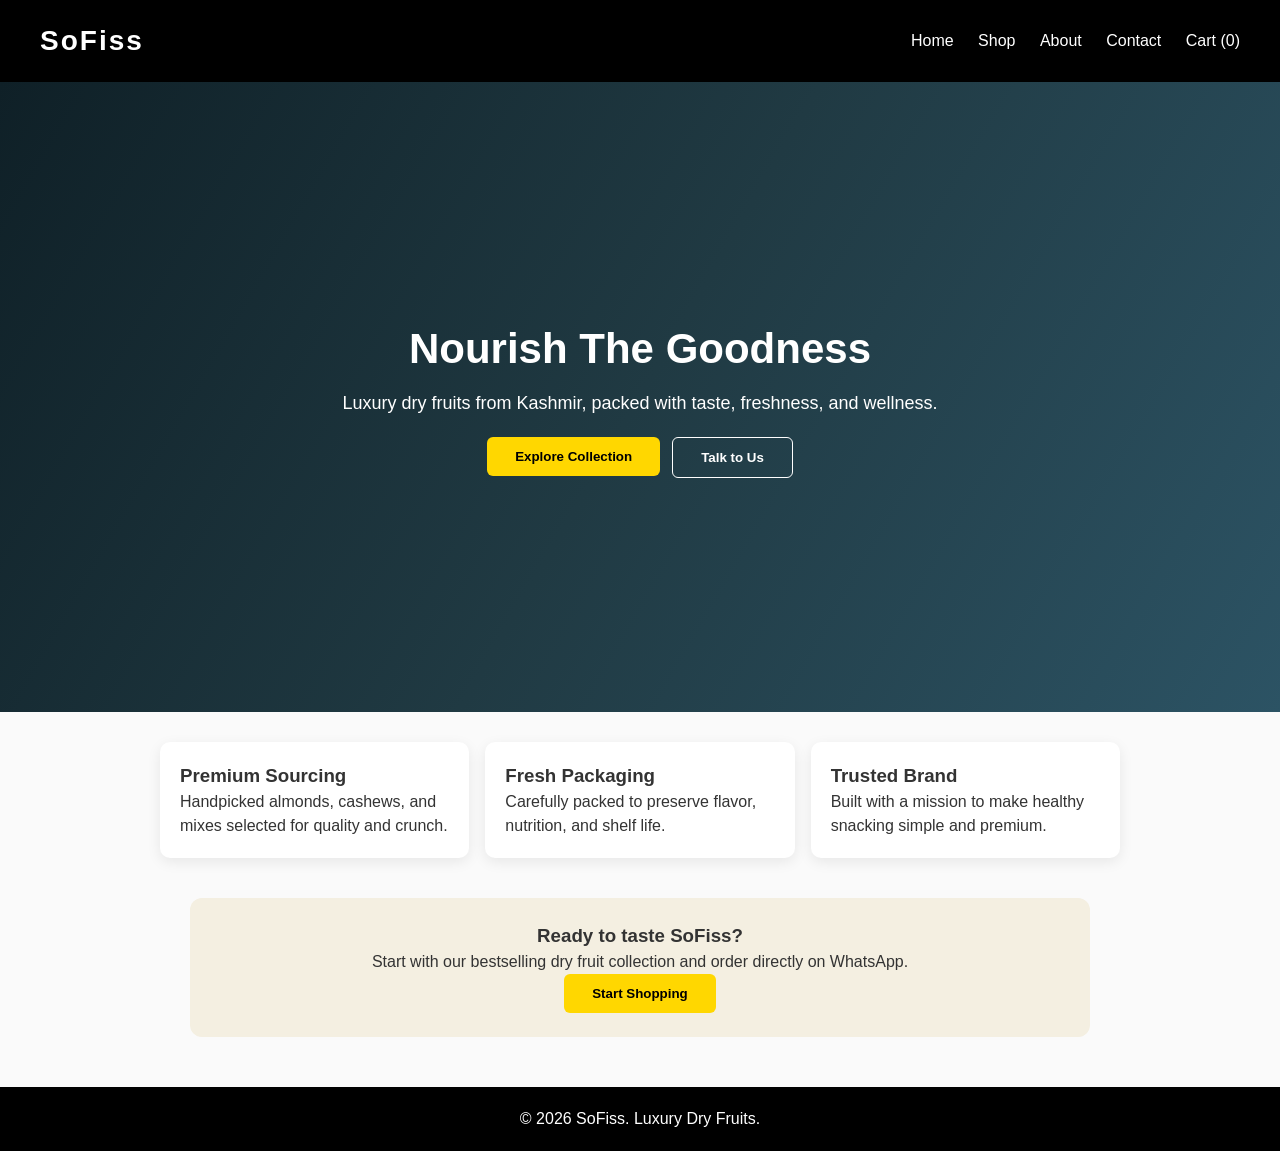
<file: index.html>
<!DOCTYPE html>
<html lang="en">
<head>
<meta charset="UTF-8">
<meta name="viewport" content="width=device-width, initial-scale=1.0">
<title>SoFiss | Luxury Dry Fruits</title>
<link rel="stylesheet" href="style.css">
</head>
<body>
<header>
  <h1 class="logo">SoFiss</h1>
  <nav>
    <a href="index.html">Home</a>
    <a href="shop.html">Shop</a>
    <a href="about.html">About</a>
    <a href="contact.html">Contact</a>
    <a href="cart.html">Cart (<span id="cart-count">0</span>)</a>
  </nav>
</header>

<section class="hero">
  <h2>Nourish The Goodness</h2>
  <p>Luxury dry fruits from Kashmir, packed with taste, freshness, and wellness.</p>
  <div class="hero-actions">
    <a href="shop.html"><button class="btn">Explore Collection</button></a>
    <a href="contact.html"><button class="btn btn-outline">Talk to Us</button></a>
  </div>
</section>

<section class="highlights">
  <article>
    <h3>Premium Sourcing</h3>
    <p>Handpicked almonds, cashews, and mixes selected for quality and crunch.</p>
  </article>
  <article>
    <h3>Fresh Packaging</h3>
    <p>Carefully packed to preserve flavor, nutrition, and shelf life.</p>
  </article>
  <article>
    <h3>Trusted Brand</h3>
    <p>Built with a mission to make healthy snacking simple and premium.</p>
  </article>
</section>

<section class="cta-band">
  <h3>Ready to taste SoFiss?</h3>
  <p>Start with our bestselling dry fruit collection and order directly on WhatsApp.</p>
  <a href="shop.html"><button class="btn">Start Shopping</button></a>
</section>

<footer>
  <p>© 2026 SoFiss. Luxury Dry Fruits.</p>
</footer>

<script src="script.js"></script>
</body>
</html>
</file>
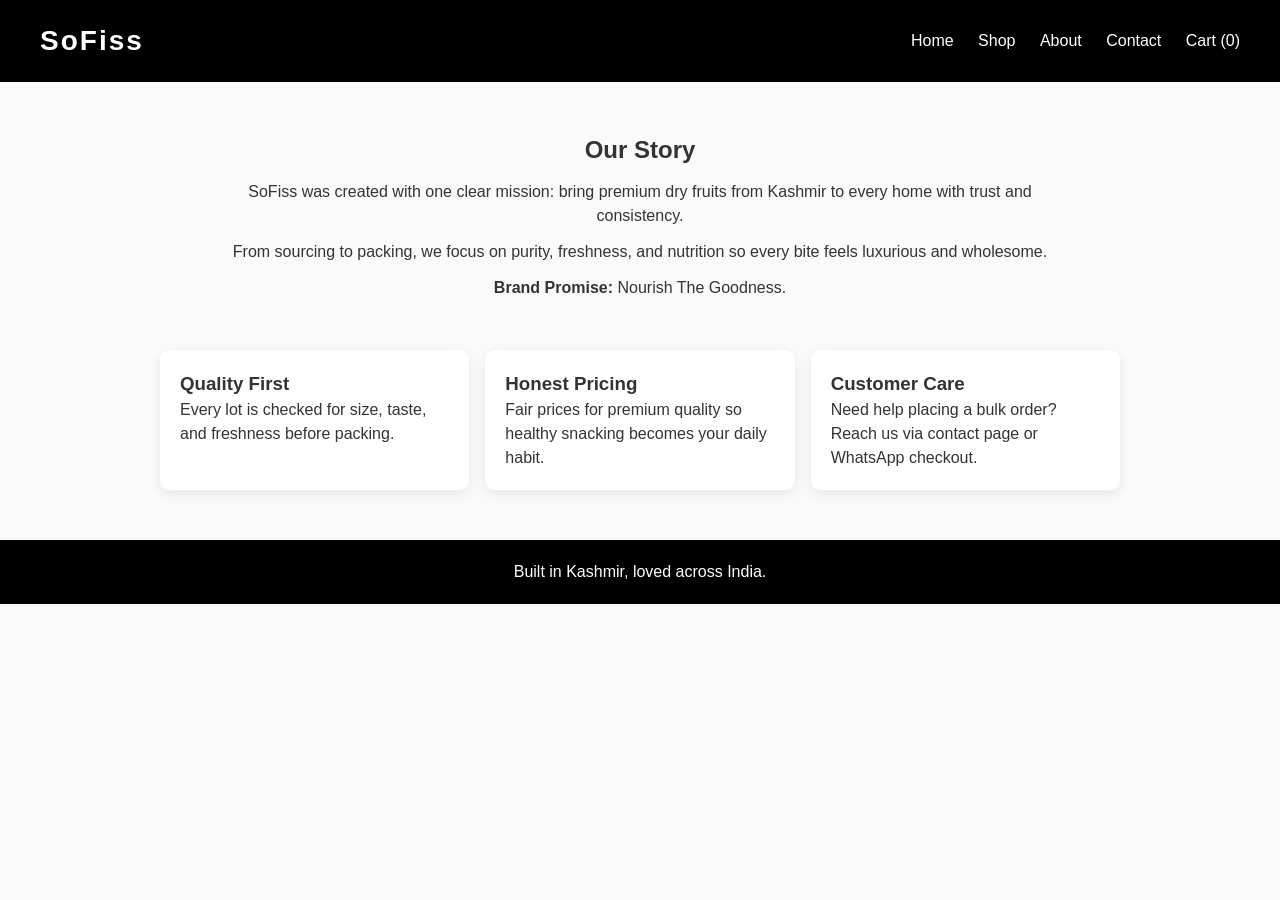
<file: about.html>
<!DOCTYPE html>
<html lang="en">
<head>
<meta charset="UTF-8">
<meta name="viewport" content="width=device-width, initial-scale=1.0">
<title>About SoFiss</title>
<link rel="stylesheet" href="style.css">
</head>
<body>
<header>
  <h1 class="logo">SoFiss</h1>
  <nav>
    <a href="index.html">Home</a>
    <a href="shop.html">Shop</a>
    <a href="about.html">About</a>
    <a href="contact.html">Contact</a>
    <a href="cart.html">Cart (<span id="cart-count">0</span>)</a>
  </nav>
</header>

<section class="info-page">
  <h2>Our Story</h2>
  <p>SoFiss was created with one clear mission: bring premium dry fruits from Kashmir to every home with trust and consistency.</p>
  <p>From sourcing to packing, we focus on purity, freshness, and nutrition so every bite feels luxurious and wholesome.</p>
  <p><strong>Brand Promise:</strong> Nourish The Goodness.</p>
</section>

<section class="highlights">
  <article>
    <h3>Quality First</h3>
    <p>Every lot is checked for size, taste, and freshness before packing.</p>
  </article>
  <article>
    <h3>Honest Pricing</h3>
    <p>Fair prices for premium quality so healthy snacking becomes your daily habit.</p>
  </article>
  <article>
    <h3>Customer Care</h3>
    <p>Need help placing a bulk order? Reach us via contact page or WhatsApp checkout.</p>
  </article>
</section>

<footer>
  <p>Built in Kashmir, loved across India.</p>
</footer>

<script src="script.js"></script>
</body>
</html>
</file>
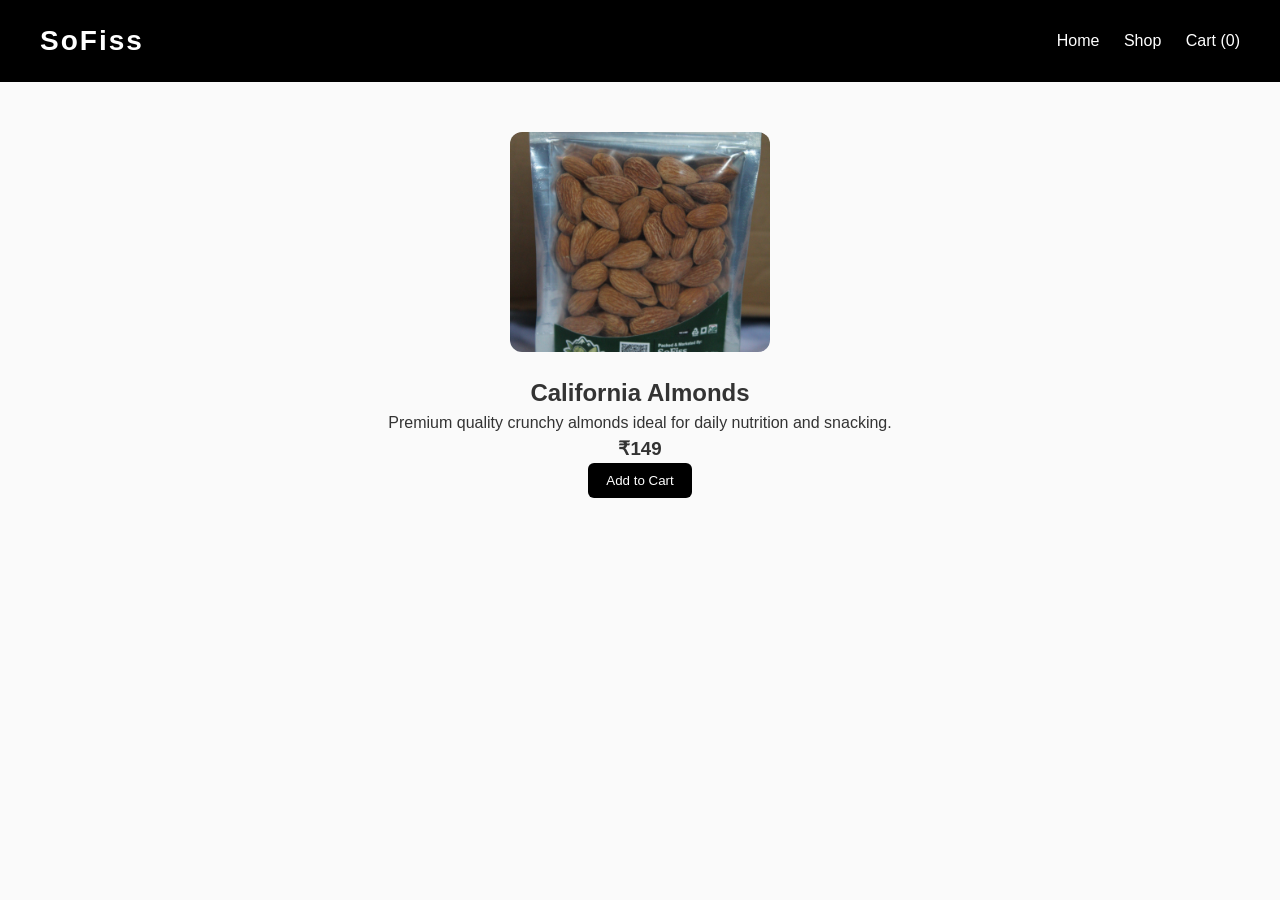
<file: almonds.html>
<!DOCTYPE html>
<html lang="en">
<head>
<meta charset="UTF-8">
<meta name="viewport" content="width=device-width, initial-scale=1.0">
<title>California Almonds | SoFiss</title>
<link rel="stylesheet" href="style.css">
</head>
<body>
<header>
  <h1 class="logo">SoFiss</h1>
  <nav>
    <a href="index.html">Home</a>
    <a href="shop.html">Shop</a>
    <a href="cart.html">Cart (<span id="cart-count">0</span>)</a>
  </nav>
</header>

<section class="product-page">
  <img src="images/almonds.jpg" alt="California Almonds" class="product-hero-image">
  <h2>California Almonds</h2>
  <p>Premium quality crunchy almonds ideal for daily nutrition and snacking.</p>
  <h3>₹149</h3>
  <button onclick="addToCart('Almonds',149)">Add to Cart</button>
</section>

<script src="script.js"></script>
</body>
</html>
</file>
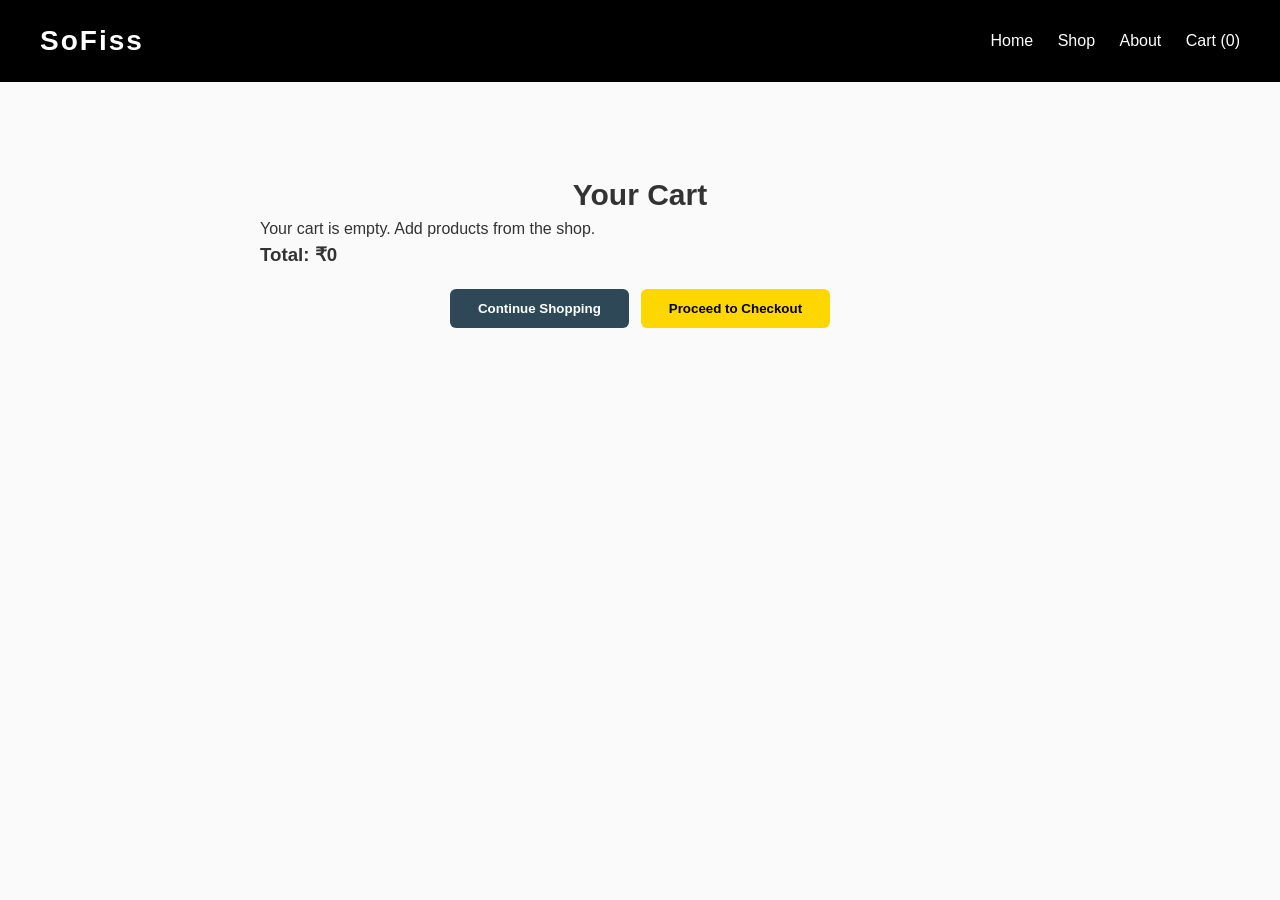
<file: cart.html>
<!DOCTYPE html>
<html lang="en">
<head>
<meta charset="UTF-8">
<meta name="viewport" content="width=device-width, initial-scale=1.0">
<title>Cart | SoFiss</title>
<link rel="stylesheet" href="style.css">
</head>
<body>
<header>
  <h1 class="logo">SoFiss</h1>
  <nav>
    <a href="index.html">Home</a>
    <a href="shop.html">Shop</a>
    <a href="about.html">About</a>
    <a href="cart.html">Cart (<span id="cart-count">0</span>)</a>
  </nav>
</header>

<section class="cart-container">
  <h2 class="title">Your Cart</h2>
  <div id="cart-items"></div>
  <h3 id="total"></h3>
  <div class="cart-actions">
    <a href="shop.html"><button class="btn btn-secondary">Continue Shopping</button></a>
    <button onclick="goToCheckout()" class="btn">Proceed to Checkout</button>
  </div>
</section>

<script src="script.js"></script>
</body>
</html>
</file>
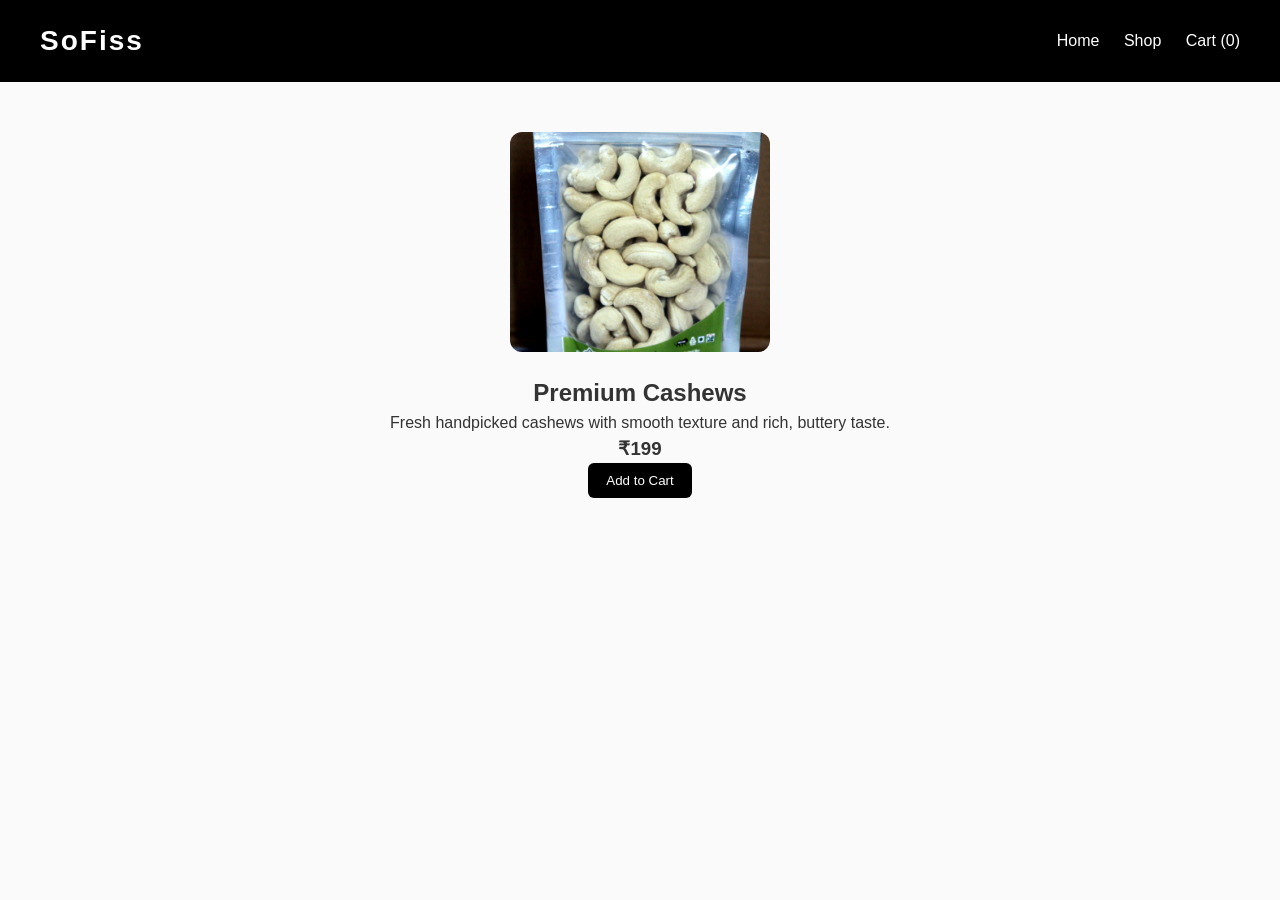
<file: cashews.html>
<!DOCTYPE html>
<html lang="en">
<head>
<meta charset="UTF-8">
<meta name="viewport" content="width=device-width, initial-scale=1.0">
<title>Premium Cashews | SoFiss</title>
<link rel="stylesheet" href="style.css">
</head>
<body>
<header>
  <h1 class="logo">SoFiss</h1>
  <nav>
    <a href="index.html">Home</a>
    <a href="shop.html">Shop</a>
    <a href="cart.html">Cart (<span id="cart-count">0</span>)</a>
  </nav>
</header>

<section class="product-page">
  <img src="images/cashews.jpg" alt="Premium Cashews" class="product-hero-image">
  <h2>Premium Cashews</h2>
  <p>Fresh handpicked cashews with smooth texture and rich, buttery taste.</p>
  <h3>₹199</h3>
  <button onclick="addToCart('Cashews',199)">Add to Cart</button>
</section>

<script src="script.js"></script>
</body>
</html>
</file>
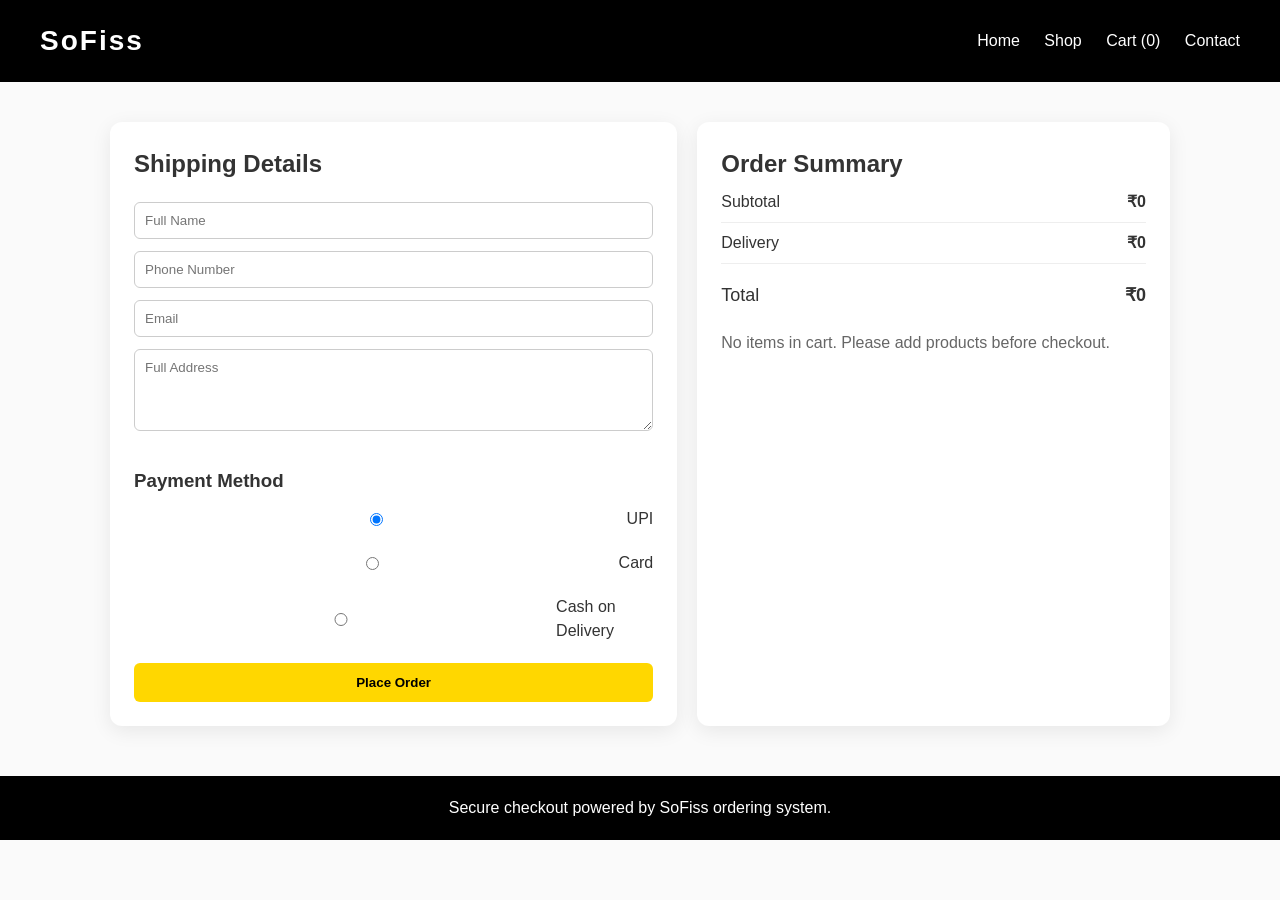
<file: checkout.html>
<!DOCTYPE html>
<html lang="en">
<head>
<meta charset="UTF-8">
<meta name="viewport" content="width=device-width, initial-scale=1.0">
<title>Checkout | SoFiss</title>
<link rel="stylesheet" href="style.css">
</head>
<body>
<header>
  <h1 class="logo">SoFiss</h1>
  <nav>
    <a href="index.html">Home</a>
    <a href="shop.html">Shop</a>
    <a href="cart.html">Cart (<span id="cart-count">0</span>)</a>
    <a href="contact.html">Contact</a>
  </nav>
</header>

<section class="checkout-layout">
  <div class="checkout-card">
    <h2>Shipping Details</h2>
    <form id="checkout-form" class="contact-form" onsubmit="placeOrder(event)">
      <input type="text" id="full-name" placeholder="Full Name" required>
      <input type="tel" id="phone" placeholder="Phone Number" required>
      <input type="email" id="email" placeholder="Email" required>
      <textarea id="address" placeholder="Full Address" rows="4" required></textarea>

      <h3 class="form-title">Payment Method</h3>
      <label class="payment-option"><input type="radio" name="payment" value="UPI" checked> UPI</label>
      <label class="payment-option"><input type="radio" name="payment" value="Card"> Card</label>
      <label class="payment-option"><input type="radio" name="payment" value="Cash on Delivery"> Cash on Delivery</label>

      <button type="submit" class="btn">Place Order</button>
    </form>
  </div>

  <div class="checkout-card">
    <h2>Order Summary</h2>
    <div id="checkout-items"></div>
    <div class="summary-row"><span>Subtotal</span><strong id="summary-subtotal">₹0</strong></div>
    <div class="summary-row"><span>Delivery</span><strong id="summary-delivery">₹0</strong></div>
    <div class="summary-row total"><span>Total</span><strong id="summary-total">₹0</strong></div>
    <p id="checkout-empty" class="subtle-text"></p>
  </div>
</section>

<footer>
  <p>Secure checkout powered by SoFiss ordering system.</p>
</footer>

<script src="script.js"></script>
</body>
</html>
</file>
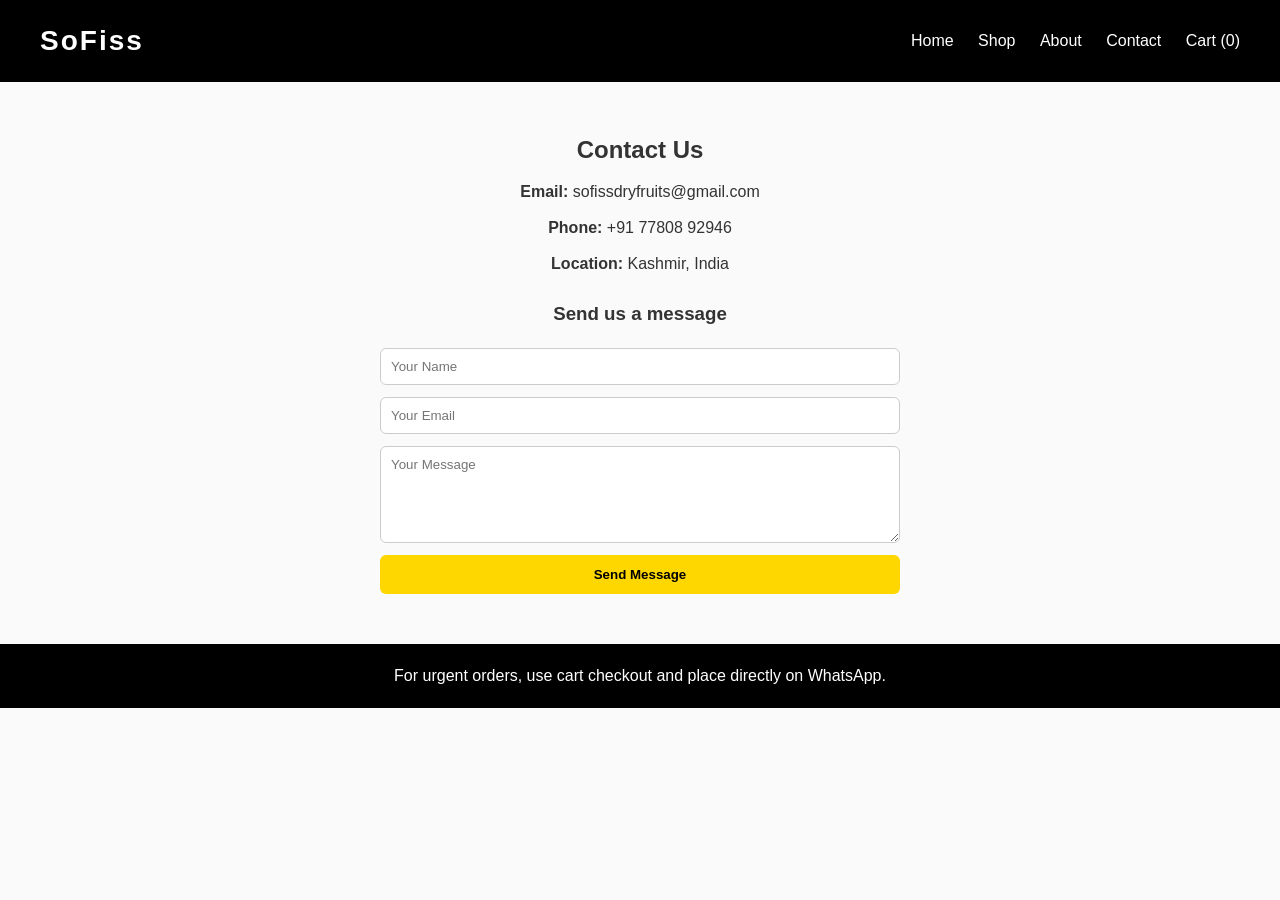
<file: contact.html>
<!DOCTYPE html>
<html lang="en">
<head>
<meta charset="UTF-8">
<meta name="viewport" content="width=device-width, initial-scale=1.0">
<title>Contact SoFiss</title>
<link rel="stylesheet" href="style.css">
</head>
<body>
<header>
  <h1 class="logo">SoFiss</h1>
  <nav>
    <a href="index.html">Home</a>
    <a href="shop.html">Shop</a>
    <a href="about.html">About</a>
    <a href="contact.html">Contact</a>
    <a href="cart.html">Cart (<span id="cart-count">0</span>)</a>
  </nav>
</header>

<section class="info-page">
  <h2>Contact Us</h2>
  <p><strong>Email:</strong> sofissdryfruits@gmail.com</p>
  <p><strong>Phone:</strong> +91 77808 92946</p>
  <p><strong>Location:</strong> Kashmir, India</p>

  <h3 class="form-title">Send us a message</h3>
  <form class="contact-form" onsubmit="event.preventDefault(); alert('Thanks! We will contact you soon.');">
    <input type="text" placeholder="Your Name" required>
    <input type="email" placeholder="Your Email" required>
    <textarea placeholder="Your Message" rows="5" required></textarea>
    <button type="submit" class="btn">Send Message</button>
  </form>
</section>

<footer>
  <p>For urgent orders, use cart checkout and place directly on WhatsApp.</p>
</footer>

<script src="script.js"></script>
</body>
</html>
</file>
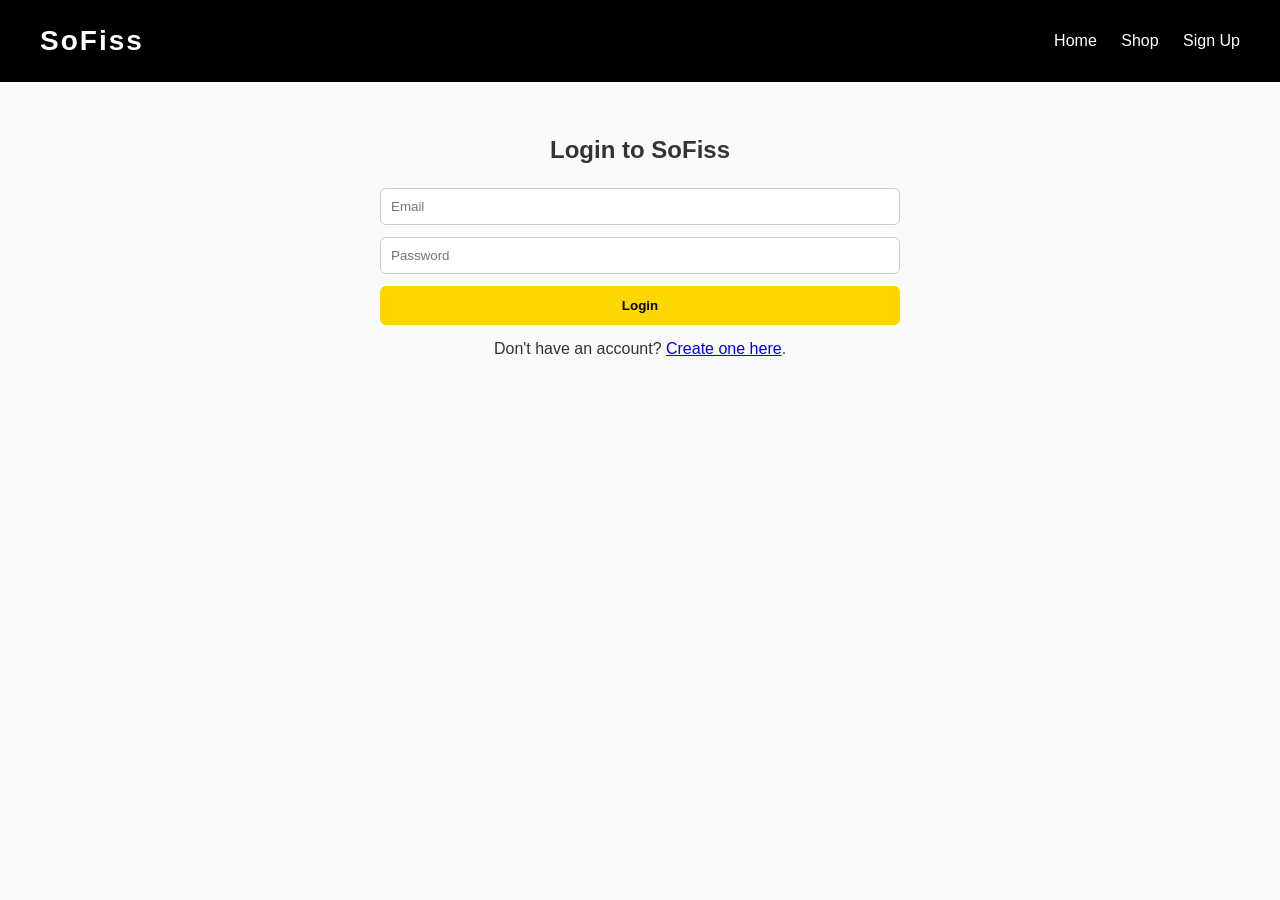
<file: login.html>
<!DOCTYPE html>
<html lang="en">
<head>
<meta charset="UTF-8">
<meta name="viewport" content="width=device-width, initial-scale=1.0">
<title>Login | SoFiss</title>
<link rel="stylesheet" href="style.css">
</head>
<body>
<header>
  <h1 class="logo">SoFiss</h1>
  <nav>
    <a href="index.html">Home</a>
    <a href="shop.html">Shop</a>
    <a href="signup.html">Sign Up</a>
  </nav>
</header>

<section class="info-page">
  <h2>Login to SoFiss</h2>
  <form class="contact-form" onsubmit="event.preventDefault(); alert('Login feature will be connected to backend soon.');">
    <input type="email" placeholder="Email" required>
    <input type="password" placeholder="Password" required>
    <button class="btn" type="submit">Login</button>
  </form>
  <p>Don't have an account? <a href="signup.html">Create one here</a>.</p>
</section>
</body>
</html>
</file>
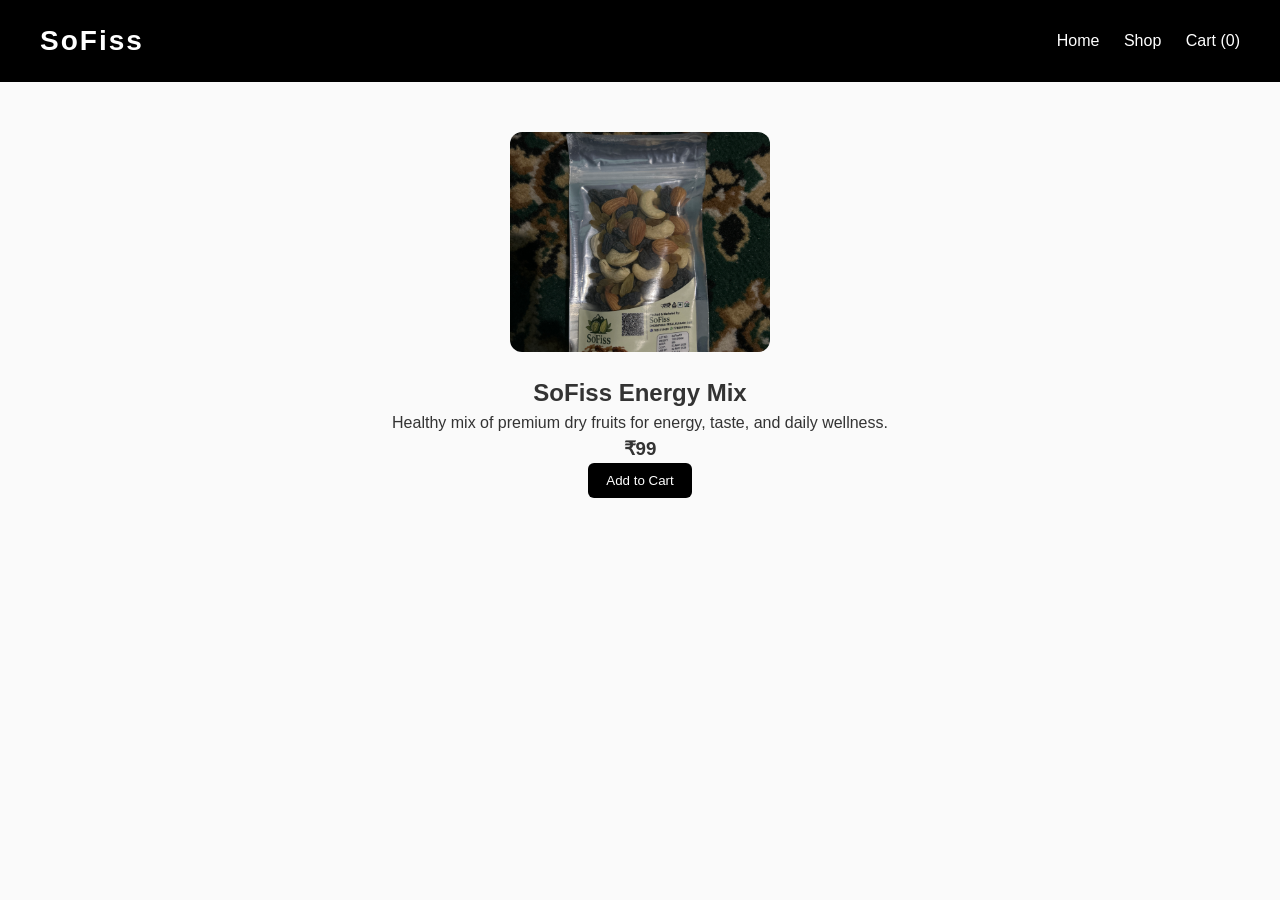
<file: mix.html>
<!DOCTYPE html>
<html lang="en">
<head>
<meta charset="UTF-8">
<meta name="viewport" content="width=device-width, initial-scale=1.0">
<title>SoFiss Energy Mix</title>
<link rel="stylesheet" href="style.css">
</head>
<body>
<header>
  <h1 class="logo">SoFiss</h1>
  <nav>
    <a href="index.html">Home</a>
    <a href="shop.html">Shop</a>
    <a href="cart.html">Cart (<span id="cart-count">0</span>)</a>
  </nav>
</header>

<section class="product-page">
  <img src="images/mix.jpg" alt="SoFiss Energy Mix" class="product-hero-image">
  <h2>SoFiss Energy Mix</h2>
  <p>Healthy mix of premium dry fruits for energy, taste, and daily wellness.</p>
  <h3>₹99</h3>
  <button onclick="addToCart('Mix Dry Fruits',99)">Add to Cart</button>
</section>

<script src="script.js"></script>
</body>
</html>
</file>
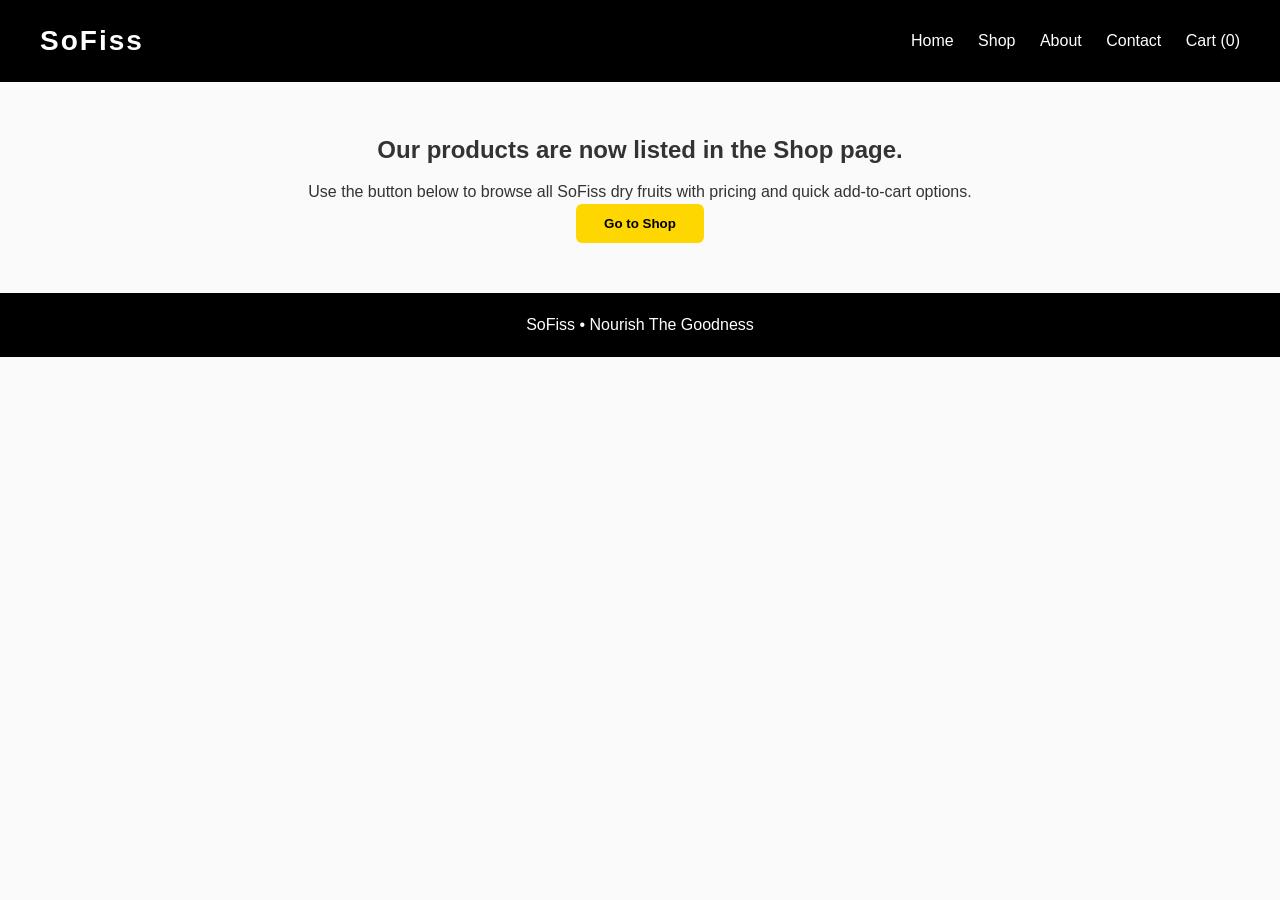
<file: products.html>
<!DOCTYPE html>
<html lang="en">
<head>
<meta charset="UTF-8">
<meta name="viewport" content="width=device-width, initial-scale=1.0">
<title>Products | SoFiss</title>
<link rel="stylesheet" href="style.css">
</head>
<body>
<header>
  <h1 class="logo">SoFiss</h1>
  <nav>
    <a href="index.html">Home</a>
    <a href="shop.html">Shop</a>
    <a href="about.html">About</a>
    <a href="contact.html">Contact</a>
    <a href="cart.html">Cart (<span id="cart-count">0</span>)</a>
  </nav>
</header>

<section class="info-page">
  <h2>Our products are now listed in the Shop page.</h2>
  <p>Use the button below to browse all SoFiss dry fruits with pricing and quick add-to-cart options.</p>
  <a href="shop.html"><button class="btn">Go to Shop</button></a>
</section>

<footer>
  <p>SoFiss • Nourish The Goodness</p>
</footer>

<script src="script.js"></script>
</body>
</html>
</file>
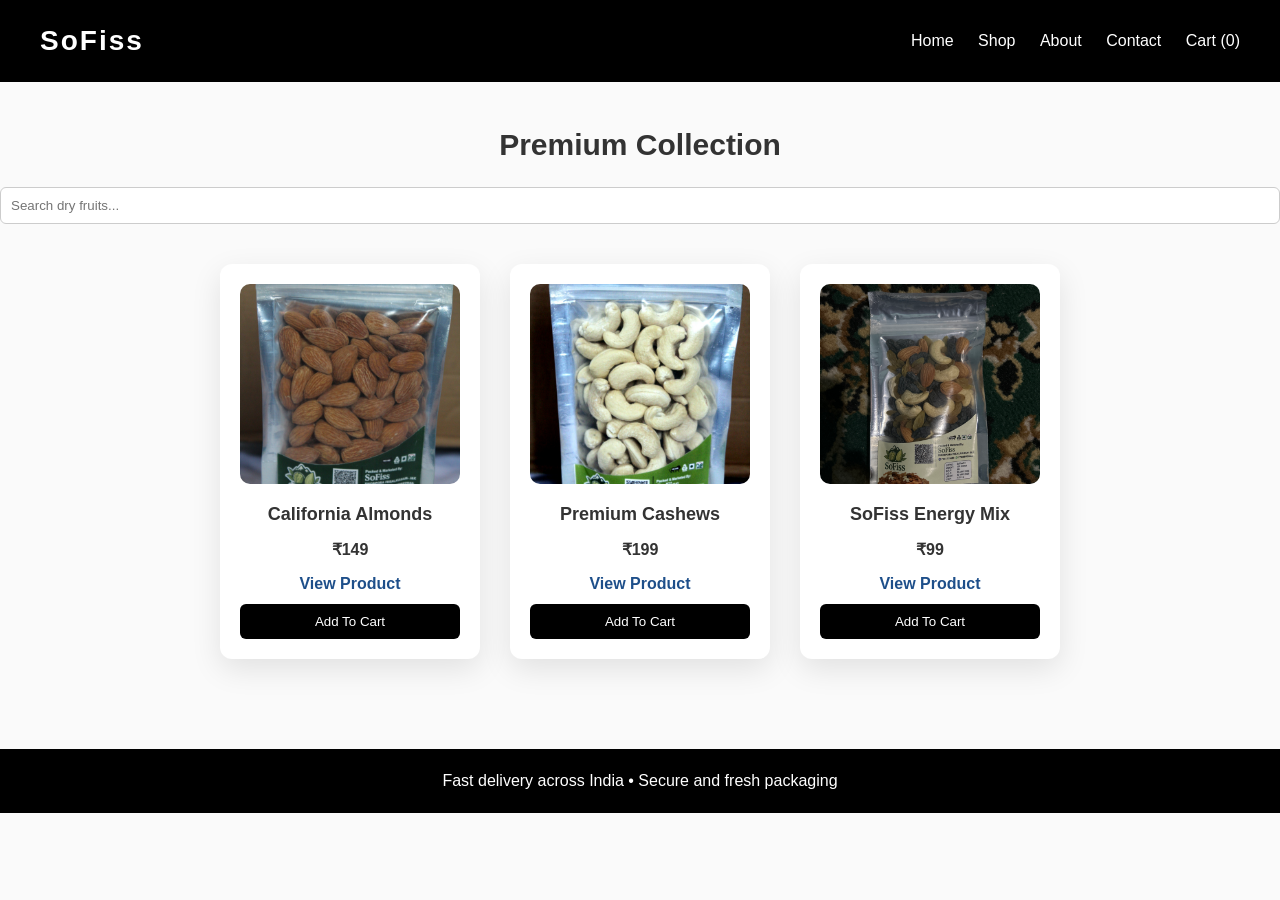
<file: shop.html>
<!DOCTYPE html>
<html lang="en">
<head>
<meta charset="UTF-8">
<meta name="viewport" content="width=device-width, initial-scale=1.0">
<title>Shop | SoFiss</title>
<link rel="stylesheet" href="style.css">
</head>
<body>
<header>
  <h1 class="logo">SoFiss</h1>
  <nav>
    <a href="index.html">Home</a>
    <a href="shop.html">Shop</a>
    <a href="about.html">About</a>
    <a href="contact.html">Contact</a>
    <a href="cart.html">Cart (<span id="cart-count">0</span>)</a>
  </nav>
</header>

<h2 class="title">Premium Collection</h2>

<div class="search-bar">
  <input type="text" id="search" placeholder="Search dry fruits..." onkeyup="searchProducts()">
</div>

<div class="products" id="product-list">
  <div class="product">
    <img src="images/almonds.jpg" alt="California Almonds" loading="lazy">
    <h3>California Almonds</h3>
    <p>₹149</p>
    <div class="product-actions">
      <a href="almonds.html">View Product</a>
      <button onclick="addToCart('Almonds',149)">Add To Cart</button>
    </div>
  </div>

  <div class="product">
    <img src="images/cashews.jpg" alt="Premium Cashews" loading="lazy">
    <h3>Premium Cashews</h3>
    <p>₹199</p>
    <div class="product-actions">
      <a href="cashews.html">View Product</a>
      <button onclick="addToCart('Cashews',199)">Add To Cart</button>
    </div>
  </div>

  <div class="product">
    <img src="images/mix.jpg" alt="Mix Dry Fruits" loading="lazy">
    <h3>SoFiss Energy Mix</h3>
    <p>₹99</p>
    <div class="product-actions">
      <a href="mix.html">View Product</a>
      <button onclick="addToCart('Mix Dry Fruits',99)">Add To Cart</button>
    </div>
  </div>
</div>

<footer>
  <p>Fast delivery across India • Secure and fresh packaging</p>
</footer>

<script src="script.js"></script>
</body>
</html>
</file>
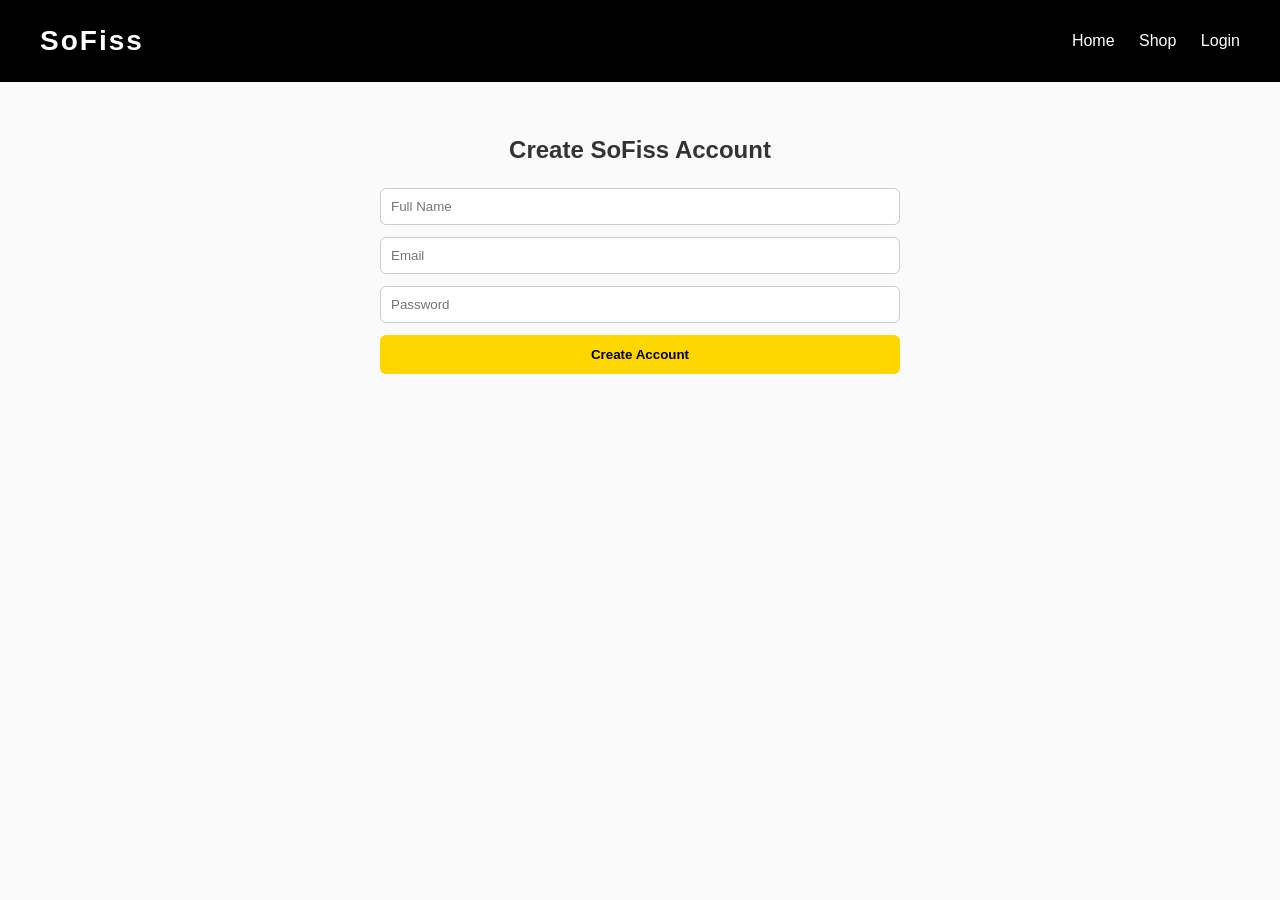
<file: signup.html>
<!DOCTYPE html>
<html lang="en">
<head>
<meta charset="UTF-8">
<meta name="viewport" content="width=device-width, initial-scale=1.0">
<title>Signup | SoFiss</title>
<link rel="stylesheet" href="style.css">
</head>
<body>
<header>
  <h1 class="logo">SoFiss</h1>
  <nav>
    <a href="index.html">Home</a>
    <a href="shop.html">Shop</a>
    <a href="login.html">Login</a>
  </nav>
</header>

<section class="info-page">
  <h2>Create SoFiss Account</h2>
  <form class="contact-form" onsubmit="event.preventDefault(); alert('Signup feature will be connected to backend soon.');">
    <input type="text" placeholder="Full Name" required>
    <input type="email" placeholder="Email" required>
    <input type="password" placeholder="Password" required>
    <button class="btn" type="submit">Create Account</button>
  </form>
</section>
</body>
</html>
</file>
<file: style.css>
*{
  margin:0;
  padding:0;
  box-sizing:border-box;
  font-family:Arial, Helvetica, sans-serif;
}

body{
  background:#fafafa;
  color:#333;
  line-height:1.5;
}

header{
  display:flex;
  justify-content:space-between;
  align-items:center;
  padding:20px 40px;
  background:#000;
  color:#fff;
  position:sticky;
  top:0;
  z-index:10;
}

.logo{
  font-size:28px;
  letter-spacing:2px;
}

nav a{
  margin-left:20px;
  text-decoration:none;
  color:#fff;
  font-size:16px;
  transition:0.3s;
}

nav a:hover{
  color:gold;
}

.hero{
  min-height:70vh;
  display:flex;
  flex-direction:column;
  justify-content:center;
  align-items:center;
  text-align:center;
  background:linear-gradient(120deg,#0f2027,#203a43,#2c5364);
  color:#fff;
  padding:40px 20px;
}

.hero h2{
  font-size:42px;
  margin-bottom:10px;
}

.hero p{
  font-size:18px;
  margin-bottom:20px;
  max-width:600px;
}

.hero-actions{
  display:flex;
  gap:12px;
  flex-wrap:wrap;
  justify-content:center;
}

.btn{
  padding:12px 28px;
  background:gold;
  border:none;
  border-radius:6px;
  cursor:pointer;
  font-weight:bold;
  transition:0.3s;
}

.btn:hover{
  background:#d4af37;
}

.btn-outline{
  background:transparent;
  border:1px solid #fff;
  color:#fff;
}

.btn-outline:hover{
  background:#fff;
  color:#000;
}

.title{
  text-align:center;
  font-size:30px;
  margin-top:40px;
}

.search-bar{
  display:flex;
  justify-content:center;
  margin-top:20px;
}

input, textarea{
  padding:10px;
  width:100%;
  border:1px solid #ccc;
  border-radius:6px;
}

.products{
  display:flex;
  justify-content:center;
  flex-wrap:wrap;
  gap:30px;
  padding:40px;
}

.product{
  width:260px;
  background:#fff;
  padding:20px;
  border-radius:12px;
  box-shadow:0 10px 30px rgba(0,0,0,0.1);
  text-align:center;
  transition:transform 0.3s ease;
}

.product:hover{
  transform:translateY(-6px);
}

.product img{
  width:100%;
  height:200px;
  object-fit:cover;
  border-radius:10px;
}

.product h3{
  margin-top:10px;
  font-size:18px;
}

.product p{
  margin:10px 0;
  font-weight:bold;
}

.product-actions{
  display:flex;
  flex-direction:column;
  gap:8px;
}

.product-actions a{
  text-decoration:none;
  color:#1e4f8a;
  font-weight:600;
}

.product button,
.product-page button{
  padding:10px 18px;
  border:none;
  background:#000;
  color:#fff;
  border-radius:6px;
  cursor:pointer;
}

.product button:hover,
.product-page button:hover{
  background:gold;
  color:#000;
}

.product-page,
.info-page{
  max-width:900px;
  margin:50px auto;
  text-align:center;
  padding:0 20px;
}

.product-hero-image{
  width:260px;
  height:220px;
  border-radius:12px;
  object-fit:cover;
  margin-bottom:16px;
}

.info-page p{
  margin-top:12px;
}

.highlights{
  display:grid;
  grid-template-columns:repeat(auto-fit,minmax(220px,1fr));
  gap:16px;
  max-width:1000px;
  margin:30px auto;
  padding:0 20px;
}

.highlights article{
  background:#fff;
  padding:20px;
  border-radius:10px;
  box-shadow:0 4px 14px rgba(0,0,0,0.08);
}

.cta-band{
  margin:40px auto;
  text-align:center;
  max-width:900px;
  padding:24px;
  border-radius:12px;
  background:#f4efe1;
}

.contact-form{
  max-width:520px;
  margin:20px auto 0;
  display:flex;
  flex-direction:column;
  gap:12px;
}

.form-title{
  margin-top:24px;
}

.cart-container{
  max-width:800px;
  margin:30px auto;
  padding:20px;
}

.cart-item{
  display:flex;
  justify-content:space-between;
  gap:8px;
  background:#fff;
  padding:15px;
  margin-bottom:10px;
  border-radius:8px;
  box-shadow:0 5px 15px rgba(0,0,0,0.1);
}

.cart-item button{
  border:none;
  background:#d22;
  color:#fff;
  border-radius:5px;
  padding:6px 10px;
  cursor:pointer;
}

footer{
  margin-top:50px;
  padding:20px;
  text-align:center;
  background:#000;
  color:#fff;
}

@media (max-width:768px){
  header{
    flex-direction:column;
    gap:10px;
  }

  nav{
    display:flex;
    flex-wrap:wrap;
    justify-content:center;
  }

  nav a{
    margin:6px 10px;
  }

  .hero h2{
    font-size:30px;
  }

  .product{
    width:90%;
  }
}


.btn-secondary{
  background:#2f4858;
  color:#fff;
}

.btn-secondary:hover{
  background:#1d2f3b;
  color:#fff;
}

.cart-actions{
  display:flex;
  justify-content:center;
  gap:12px;
  flex-wrap:wrap;
  margin-top:20px;
}

.checkout-layout{
  max-width:1100px;
  margin:40px auto;
  padding:0 20px;
  display:grid;
  grid-template-columns:1.2fr 1fr;
  gap:20px;
}

.checkout-card{
  background:#fff;
  border-radius:12px;
  box-shadow:0 5px 20px rgba(0,0,0,0.08);
  padding:24px;
}

.payment-option{
  display:flex;
  align-items:center;
  gap:8px;
  margin-bottom:8px;
}

.summary-row{
  display:flex;
  justify-content:space-between;
  align-items:center;
  padding:8px 0;
  border-bottom:1px solid #eee;
}

.summary-row.total{
  border-bottom:none;
  margin-top:10px;
  font-size:18px;
}

.subtle-text{
  color:#666;
  margin-top:14px;
}

@media (max-width:900px){
  .checkout-layout{
    grid-template-columns:1fr;
  }
}
</file>
